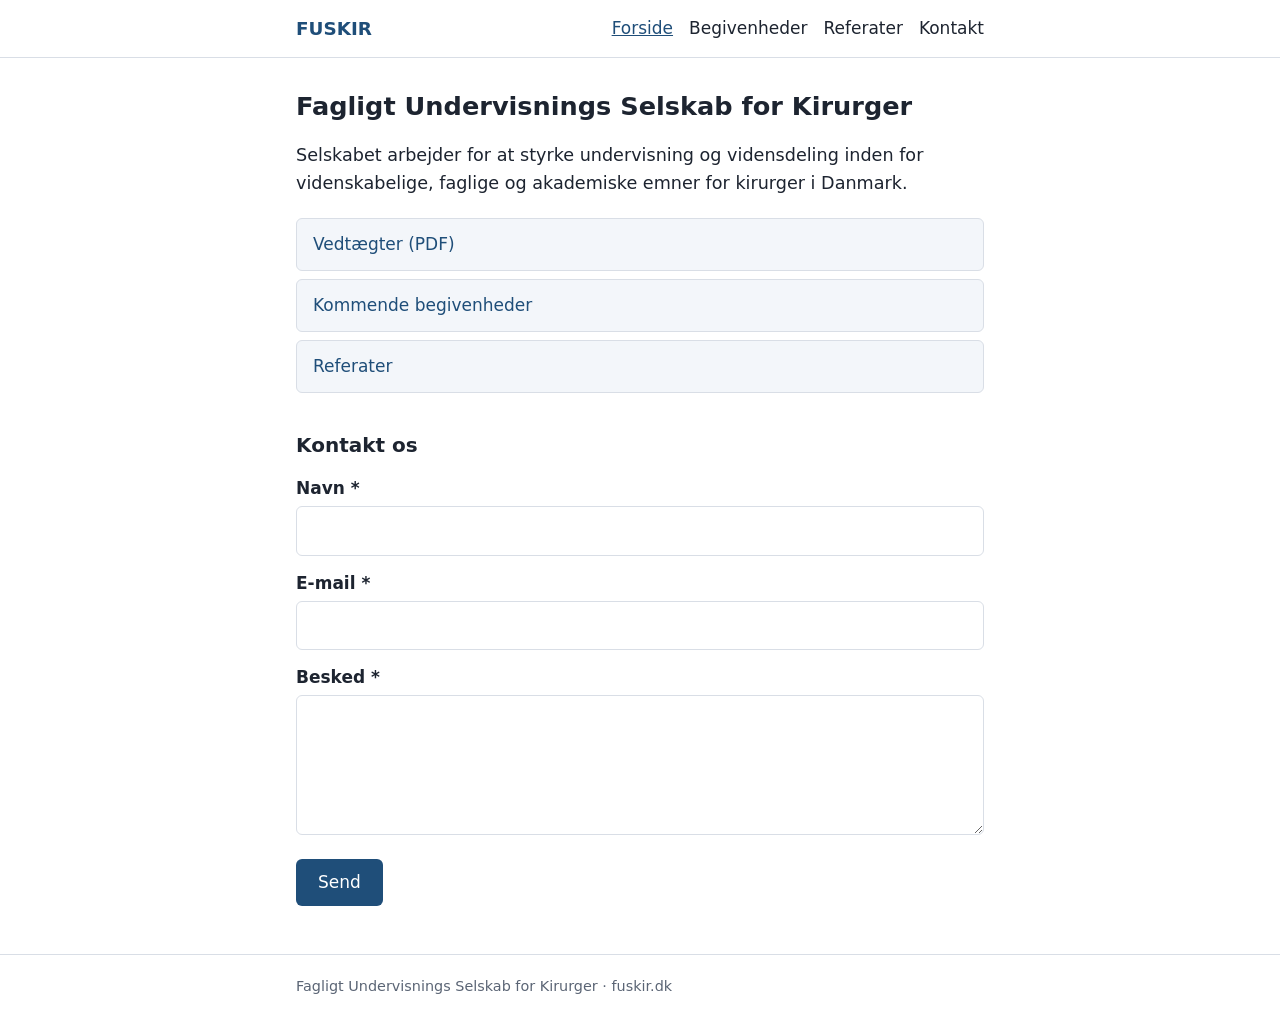
<file: index.html>
<!doctype html>
<html lang="da">
<head>
<meta charset="utf-8">
<meta name="viewport" content="width=device-width, initial-scale=1">
<title>Fagligt Undervisnings Selskab for Kirurger</title>
<meta name="description" content="Fagligt Undervisnings Selskab for Kirurger – undervisning og vidensdeling for kirurger i Danmark.">
<link rel="stylesheet" href="/assets/site.css">
<link rel="icon" href="/favicon.svg" type="image/svg+xml">
</head>
<body>
<header><div class="wrap"><a class="brand" href="/">FUSKIR</a><nav><a href="/" aria-current="page">Forside</a><a href="/begivenheder/">Begivenheder</a><a href="/referater/">Referater</a><a href="/#kontakt">Kontakt</a></nav></div></header>
<main><div class="wrap">
<h1>Fagligt Undervisnings Selskab for Kirurger</h1>
<p class="lead">Selskabet arbejder for at styrke undervisning og vidensdeling inden for videnskabelige, faglige og akademiske emner for kirurger i Danmark.</p>
<ul class="links">
<li><a href="/vedtaegter.pdf">Vedtægter (PDF)</a></li>
<li><a href="/begivenheder/">Kommende begivenheder</a></li>
<li><a href="/referater/">Referater</a></li>
</ul>

<h2 id="kontakt">Kontakt os</h2>
<p id="fejl" class="msg" hidden>Beskeden kunne ikke sendes. Prøv igen lidt senere.</p>
<form method="post" action="/api/kontakt">
<label for="navn">Navn *</label><input id="navn" name="navn" required maxlength="100" autocomplete="name">
<label for="email">E-mail *</label><input id="email" name="email" type="email" required maxlength="120" autocomplete="email">
<label for="besked">Besked *</label><textarea id="besked" name="besked" required maxlength="2000"></textarea>
<div class="hp" aria-hidden="true"><label for="website">Lad feltet være tomt</label><input id="website" name="website" tabindex="-1" autocomplete="off"></div>
<button type="submit">Send</button>
</form>
<script>if(location.search.indexOf('fejl=1')>-1)document.getElementById('fejl').hidden=false;</script>
</div></main>
<footer><div class="wrap">Fagligt Undervisnings Selskab for Kirurger · fuskir.dk</div></footer>
</body>
</html>
</file>
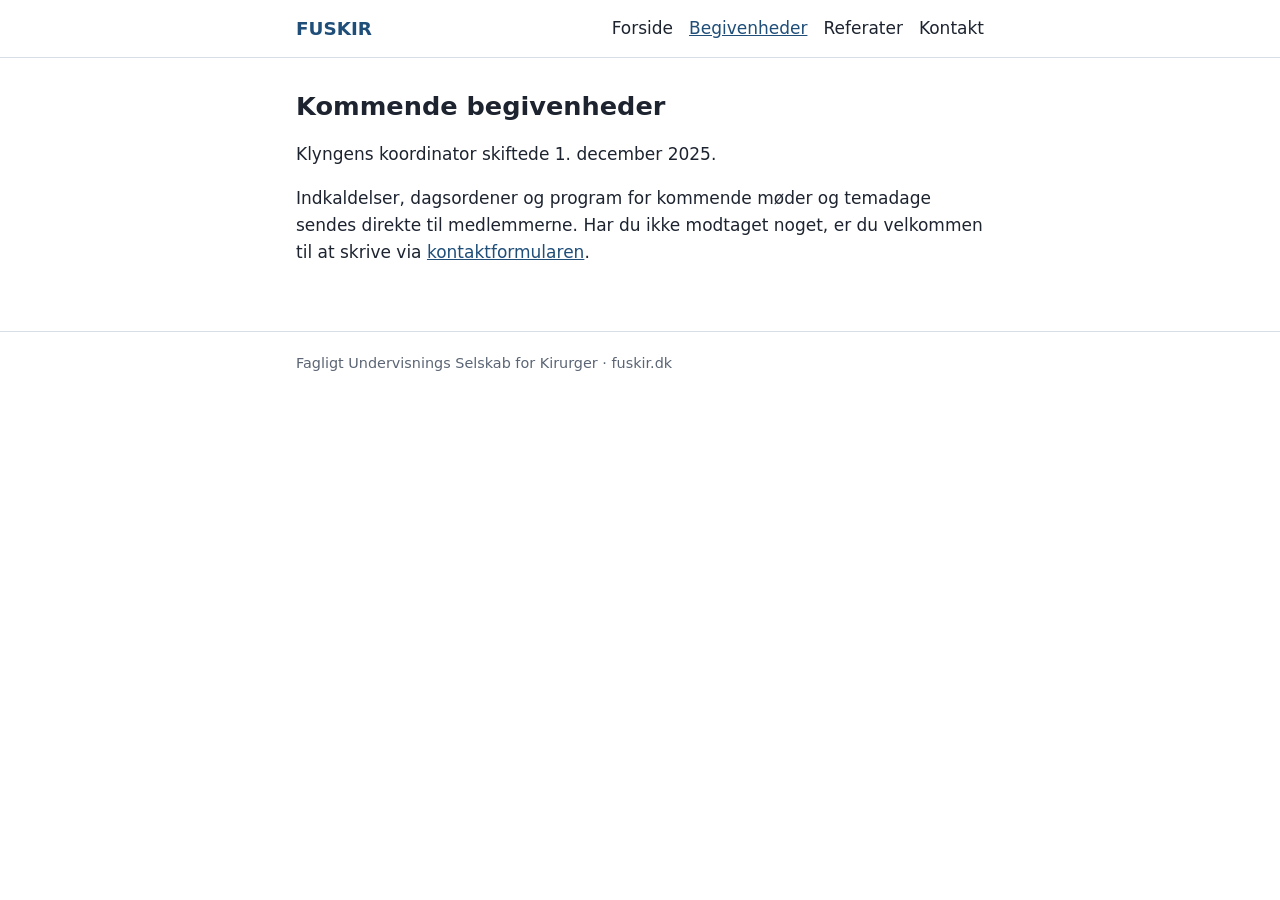
<file: begivenheder/index.html>
<!doctype html>
<html lang="da">
<head>
<meta charset="utf-8">
<meta name="viewport" content="width=device-width, initial-scale=1">
<title>Kommende begivenheder – FUSKIR</title>
<meta name="description" content="Fagligt Undervisnings Selskab for Kirurger – undervisning og vidensdeling for kirurger i Danmark.">
<link rel="stylesheet" href="/assets/site.css">
<link rel="icon" href="/favicon.svg" type="image/svg+xml">
</head>
<body>
<header><div class="wrap"><a class="brand" href="/">FUSKIR</a><nav><a href="/">Forside</a><a href="/begivenheder/" aria-current="page">Begivenheder</a><a href="/referater/">Referater</a><a href="/#kontakt">Kontakt</a></nav></div></header>
<main><div class="wrap">
<h1>Kommende begivenheder</h1>
<p>Klyngens koordinator skiftede 1. december 2025.</p>
<p>Indkaldelser, dagsordener og program for kommende møder og temadage sendes direkte til medlemmerne. Har du ikke modtaget noget, er du velkommen til at skrive via <a href="/#kontakt">kontaktformularen</a>.</p>
</div></main>
<footer><div class="wrap">Fagligt Undervisnings Selskab for Kirurger · fuskir.dk</div></footer>
</body>
</html>
</file>
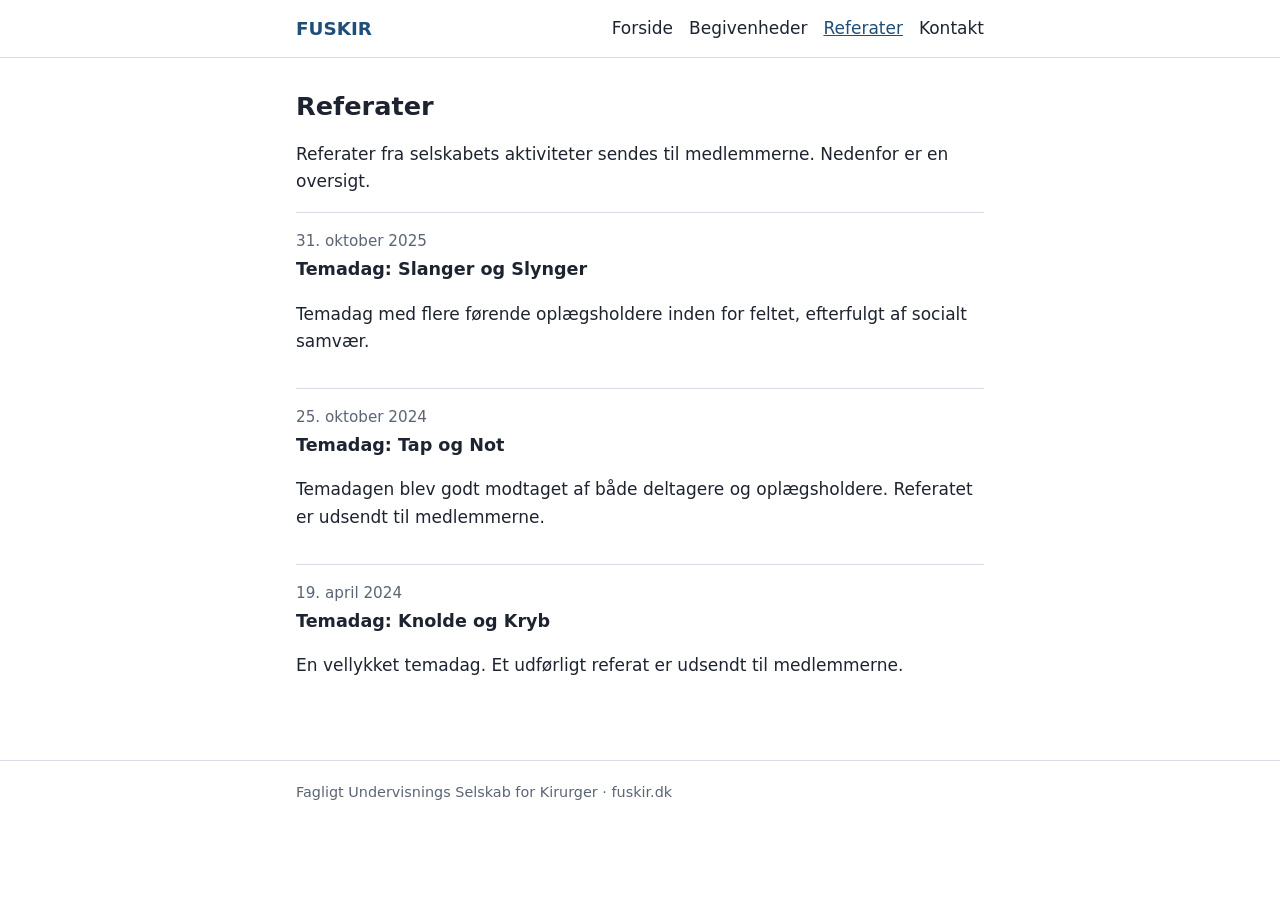
<file: referater/index.html>
<!doctype html>
<html lang="da">
<head>
<meta charset="utf-8">
<meta name="viewport" content="width=device-width, initial-scale=1">
<title>Referater – FUSKIR</title>
<meta name="description" content="Fagligt Undervisnings Selskab for Kirurger – undervisning og vidensdeling for kirurger i Danmark.">
<link rel="stylesheet" href="/assets/site.css">
<link rel="icon" href="/favicon.svg" type="image/svg+xml">
</head>
<body>
<header><div class="wrap"><a class="brand" href="/">FUSKIR</a><nav><a href="/">Forside</a><a href="/begivenheder/">Begivenheder</a><a href="/referater/" aria-current="page">Referater</a><a href="/#kontakt">Kontakt</a></nav></div></header>
<main><div class="wrap">
<h1>Referater</h1>
<p>Referater fra selskabets aktiviteter sendes til medlemmerne. Nedenfor er en oversigt.</p>
<!-- Nyeste øverst. Ny indgang: kopier en <div class="entry"> -->
<div class="entry"><div class="date">31. oktober 2025</div><h3>Temadag: Slanger og Slynger</h3><p>Temadag med flere førende oplægsholdere inden for feltet, efterfulgt af socialt samvær.</p></div>
<div class="entry"><div class="date">25. oktober 2024</div><h3>Temadag: Tap og Not</h3><p>Temadagen blev godt modtaget af både deltagere og oplægsholdere. Referatet er udsendt til medlemmerne.</p></div>
<div class="entry"><div class="date">19. april 2024</div><h3>Temadag: Knolde og Kryb</h3><p>En vellykket temadag. Et udførligt referat er udsendt til medlemmerne.</p></div>
</div></main>
<footer><div class="wrap">Fagligt Undervisnings Selskab for Kirurger · fuskir.dk</div></footer>
</body>
</html>
</file>
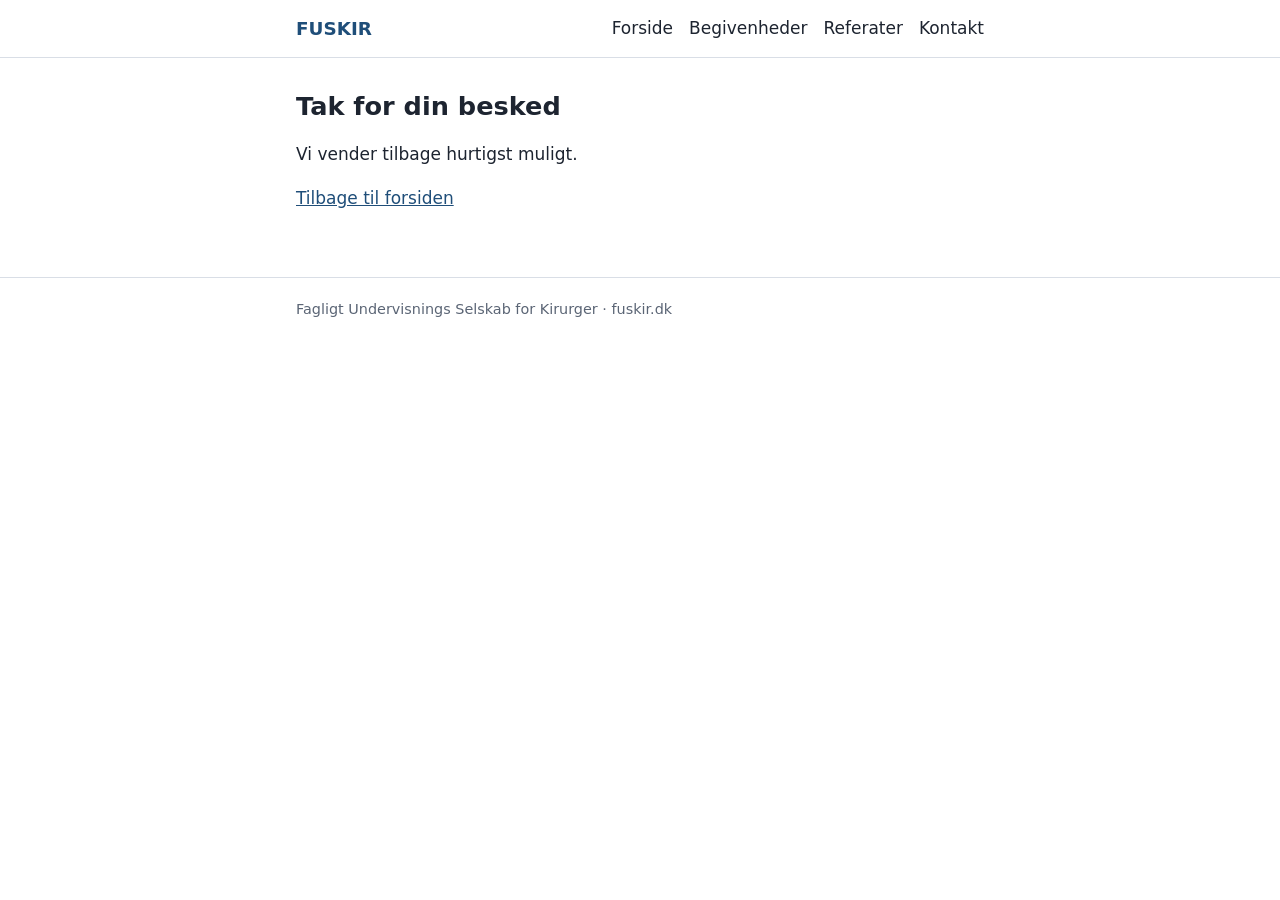
<file: tak/index.html>
<!doctype html>
<html lang="da">
<head>
<meta charset="utf-8">
<meta name="viewport" content="width=device-width, initial-scale=1">
<title>Tak – FUSKIR</title>
<meta name="description" content="Fagligt Undervisnings Selskab for Kirurger – undervisning og vidensdeling for kirurger i Danmark.">
<link rel="stylesheet" href="/assets/site.css">
<link rel="icon" href="/favicon.svg" type="image/svg+xml">
</head>
<body>
<header><div class="wrap"><a class="brand" href="/">FUSKIR</a><nav><a href="/">Forside</a><a href="/begivenheder/">Begivenheder</a><a href="/referater/">Referater</a><a href="/#kontakt">Kontakt</a></nav></div></header>
<main><div class="wrap">
<h1>Tak for din besked</h1>
<p>Vi vender tilbage hurtigst muligt.</p>
<p><a href="/">Tilbage til forsiden</a></p>
</div></main>
<footer><div class="wrap">Fagligt Undervisnings Selskab for Kirurger · fuskir.dk</div></footer>
</body>
</html>
</file>
<file: assets/site.css>
:root{--fg:#1d2430;--muted:#5b6575;--line:#d9dee6;--bg:#fff;--accent:#1f4e79;--soft:#f3f6fa}
*{box-sizing:border-box}
body{margin:0;font:17px/1.6 system-ui,-apple-system,"Segoe UI",Roboto,sans-serif;color:var(--fg);background:var(--bg)}
.wrap{max-width:720px;margin:0 auto;padding:0 16px}
header{border-bottom:1px solid var(--line)}
header .wrap{display:flex;justify-content:space-between;align-items:center;padding-top:14px;padding-bottom:14px;gap:12px;flex-wrap:wrap}
.brand{font-weight:700;color:var(--accent);text-decoration:none;font-size:1.15rem}
nav a{color:var(--fg);text-decoration:none;margin-left:16px}
nav a:hover,nav a[aria-current]{color:var(--accent);text-decoration:underline}
main{padding:32px 0 48px}
h1{font-size:1.6rem;line-height:1.3;margin:0 0 16px}
h2{font-size:1.25rem;margin:36px 0 12px}
a{color:var(--accent)}
.lead{font-size:1.1rem}
.links{list-style:none;padding:0;margin:20px 0}
.links li{margin:8px 0}
.links a{display:block;padding:12px 16px;border:1px solid var(--line);border-radius:6px;text-decoration:none;background:var(--soft)}
.links a:hover{border-color:var(--accent)}
.entry{border-top:1px solid var(--line);padding:16px 0}
.entry .date{color:var(--muted);font-size:.95rem}
.entry h3{margin:2px 0 6px;font-size:1.1rem}
form label{display:block;margin:14px 0 4px;font-weight:600}
input,textarea{width:100%;padding:10px;border:1px solid var(--line);border-radius:6px;font:inherit}
textarea{min-height:140px}
button{margin-top:16px;padding:10px 22px;border:0;border-radius:6px;background:var(--accent);color:#fff;font:inherit;cursor:pointer}
.hp{position:absolute;left:-9999px}
.msg{padding:12px 16px;border-radius:6px;background:#fdecea;margin:12px 0}
footer{border-top:1px solid var(--line);color:var(--muted);font-size:.9rem;padding:20px 0}
@media (max-width:520px){nav a{margin:0 16px 0 0}}
</file>
